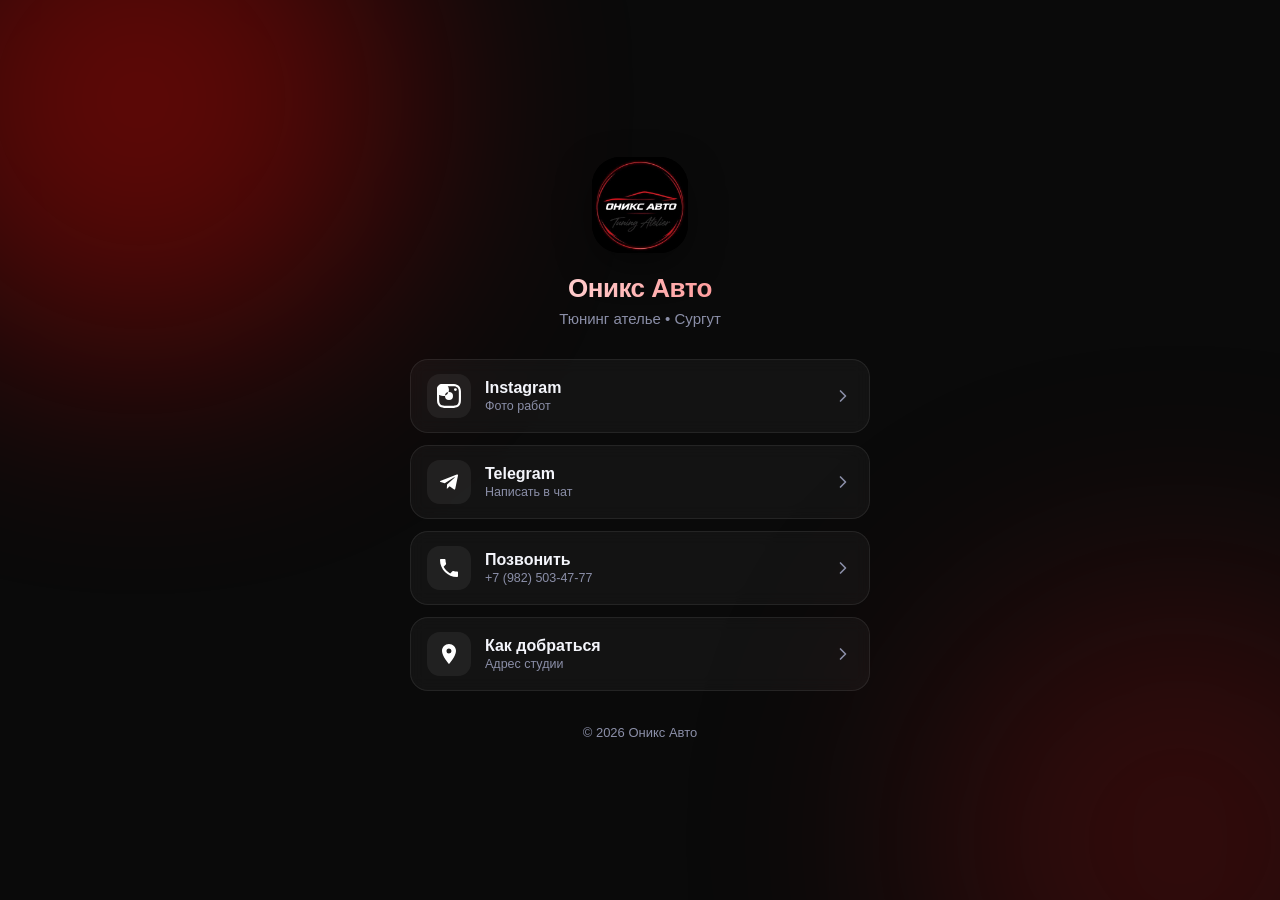
<file: index.html>
<!DOCTYPE html>
<html lang="ru">
<head>
<meta charset="UTF-8">
<meta name="viewport" content="width=device-width, initial-scale=1.0, viewport-fit=cover">
<meta name="theme-color" content="#0a0b14">
<meta name="description" content="Тюнинг ателье — все контакты и соцсети в одном месте">

<title>Оникс Авто — контакты</title>

  <!-- Стандартный favicon -->
  <link rel="icon" type="image/png" sizes="16x16" href="favicon-16x16.png">
  <link rel="icon" type="image/png" sizes="32x32" href="favicon-32x32.png">
    
  <!-- Для Apple устройств -->
  <link rel="apple-touch-icon" sizes="180x180" href="apple-touch-icon.png">
    
  <!-- Для Android/Chrome -->
  <link rel="manifest" href="site.webmanifest">
    
  <!-- SVG для современных браузеров -->
  <link rel="icon" type="image/svg+xml" href="favicon.svg">
    
  <!-- Запасной вариант -->
  <link rel="shortcut icon" href="favicon.ico">

<link rel="stylesheet" href="styles.css">
</head>
<body>
  <main class="page">

    <!-- ============================================================
         ШАПКА
         ============================================================ -->
    <header class="header">
      <div class="logo reveal" style="animation-delay:.02s">
        <img src="logo.png" alt="Оникс Авто">
      </div>

      <h1 class="title reveal" style="animation-delay:.06s">Оникс Авто</h1>

      <p class="tagline reveal" style="animation-delay:.1s">Тюнинг ателье • Сургут</p>
    </header>

    <!-- ============================================================
         ССЫЛКИ
         Каждая ссылка: в href подставьте свой адрес.
         Для телефона: tel:+7XXXXXXXXXX (без пробелов, со знаком +)
         ============================================================ -->
    <nav class="links">

      <!-- === INSTAGRAM === -->
      <a class="link reveal" data-brand="ig" style="animation-delay:.15s"
         href="https://www.instagram.com/onix_auto86" target="_blank" rel="noopener">
        <span class="icon"><svg viewBox="0 0 24 24" fill="#fff"><path d="M12 2.16c3.2 0 3.58.01 4.85.07 1.17.05 1.8.25 2.23.41.56.22.96.48 1.38.9.42.42.68.82.9 1.38.16.42.36 1.06.41 2.23.06 1.27.07 1.65.07 4.85s-.01 3.58-.07 4.85c-.05 1.17-.25 1.8-.41 2.23-.22.56-.48.96-.9 1.38-.42.42-.82.68-1.38.9-.42.16-1.06.36-2.23.41-1.27.06-1.65.07-4.85.07s-3.58-.01-4.85-.07c-1.17-.05-1.8-.25-2.23-.41a3.7 3.7 0 01-1.38-.9 3.7 3.7 0 01-.9-1.38c-.16-.42-.36-1.06-.41-2.23C2.17 15.58 2.16 15.2 2.16 12s.01-3.58.07-4.85c.05-1.17.25-1.8.41-2.23.22-.56.48-.96.9-1.38.42-.42.82-.68 1.38-.9.42-.16 1.06-.36 2.23-.41C8.42 2.17 8.8 2.16 12 2.16M12 0C8.74 0 8.33.01 7.05.07 5.78.13 4.9.33 4.14.63c-.79.3-1.46.72-2.12 1.38C1.36 2.67.94 3.34.63 4.14.33 4.9.13 5.78.07 7.05.01 8.33 0 8.74 0 12s.01 3.67.07 4.95c.06 1.27.26 2.15.56 2.91.3.79.72 1.46 1.38 2.12.66.66 1.33 1.08 2.12 1.38.76.3 1.64.5 2.91.56C8.33 23.99 8.74 24 12 24s3.67-.01 4.95-.07c1.27-.06 2.15-.26 2.91-.56a5.86 5.86 0 002.12-1.38 5.86 5.86 0 001.38-2.12c.3-.76.5-1.64.56-2.91.06-1.28.07-1.69.07-4.95s-.01-3.67-.07-4.95c-.06-1.27-.26-2.15-.56-2.91-.3-.79-.72-1.46-1.38-2.12A5.86 5.86 0 0019.86.63c-.76-.3-1.64-.5-2.91-.56C15.67.01 15.26 0 12 0zm0 5.84A6.16 6.16 0 105.84 12 6.16 6.16 0 0012 5.84zm0 10.16A4 4 0 1112 8a4 4 0 010 8zm6.41-11.85a1.44 1.44 0 101.44 1.44 1.44 1.44 0 00-1.44-1.44z"/></svg></span>
        <span class="label">Instagram
          <span class="sub">Фото работ</span>
        </span>
        <svg class="arrow" width="20" height="20" viewBox="0 0 24 24" fill="none" stroke="currentColor" stroke-width="2" stroke-linecap="round" stroke-linejoin="round"><polyline points="9 18 15 12 9 6"></polyline></svg>
      </a>

      <!-- === TELEGRAM === -->
      <a class="link reveal" data-brand="tg" style="animation-delay:.2s"
         href="https://t.me/onix_auto" target="_blank" rel="noopener">
        <span class="icon"><svg viewBox="0 0 24 24" fill="#fff"><path d="M9.78 18.65l.28-4.23 7.68-6.92c.34-.31-.07-.46-.52-.19L7.74 13.3 3.64 12c-.88-.25-.89-.86.2-1.3l15.97-6.16c.73-.33 1.43.18 1.15 1.3l-2.72 12.81c-.19.91-.74 1.13-1.5.71L12.6 16.3l-1.99 1.93c-.23.23-.42.42-.83.42z"/></svg></span>
        <span class="label">Telegram
          <span class="sub">Написать в чат</span>
        </span>
        <svg class="arrow" width="20" height="20" viewBox="0 0 24 24" fill="none" stroke="currentColor" stroke-width="2" stroke-linecap="round" stroke-linejoin="round"><polyline points="9 18 15 12 9 6"></polyline></svg>
      </a>

      <!-- === ЗВОНОК === -->
      <a class="link reveal" data-brand="phone" style="animation-delay:.25s"
         href="tel:+79825034777">
        <span class="icon"><svg viewBox="0 0 24 24" fill="#fff"><path d="M6.62 10.79c1.44 2.83 3.76 5.14 6.59 6.59l2.2-2.2c.27-.27.67-.36 1.02-.24 1.12.37 2.33.57 3.57.57.55 0 1 .45 1 1V20c0 .55-.45 1-1 1-9.39 0-17-7.61-17-17 0-.55.45-1 1-1h3.5c.55 0 1 .45 1 1 0 1.25.2 2.45.57 3.57.11.35.03.74-.25 1.02l-2.2 2.2z"/></svg></span>
        <span class="label">Позвонить
          <span class="sub">+7 (982) 503-47-77</span>
        </span>
        <svg class="arrow" width="20" height="20" viewBox="0 0 24 24" fill="none" stroke="currentColor" stroke-width="2" stroke-linecap="round" stroke-linejoin="round"><polyline points="9 18 15 12 9 6"></polyline></svg>
      </a>

      <!-- === АДРЕС / КАРТА === -->
      <a class="link reveal" data-brand="map" style="animation-delay:.3s"
         href="https://2gis.ru/surgut/geo/70000001110013896" target="_blank" rel="noopener">
        <span class="icon"><svg viewBox="0 0 24 24" fill="#fff"><path d="M12 2C8.13 2 5 5.13 5 9c0 5.25 7 13 7 13s7-7.75 7-13c0-3.87-3.13-7-7-7zm0 9.5a2.5 2.5 0 110-5 2.5 2.5 0 010 5z"/></svg></span>
        <span class="label">Как добраться
          <span class="sub">Адрес студии</span>
        </span>
        <svg class="arrow" width="20" height="20" viewBox="0 0 24 24" fill="none" stroke="currentColor" stroke-width="2" stroke-linecap="round" stroke-linejoin="round"><polyline points="9 18 15 12 9 6"></polyline></svg>
      </a>

    </nav>

    <!-- ============================================================
         ПОДВАЛ
         ============================================================ -->
    <footer class="footer reveal" style="animation-delay:.35s">
      © 2026 Оникс Авто
    </footer>

  </main>
</body>
</html>
</file>
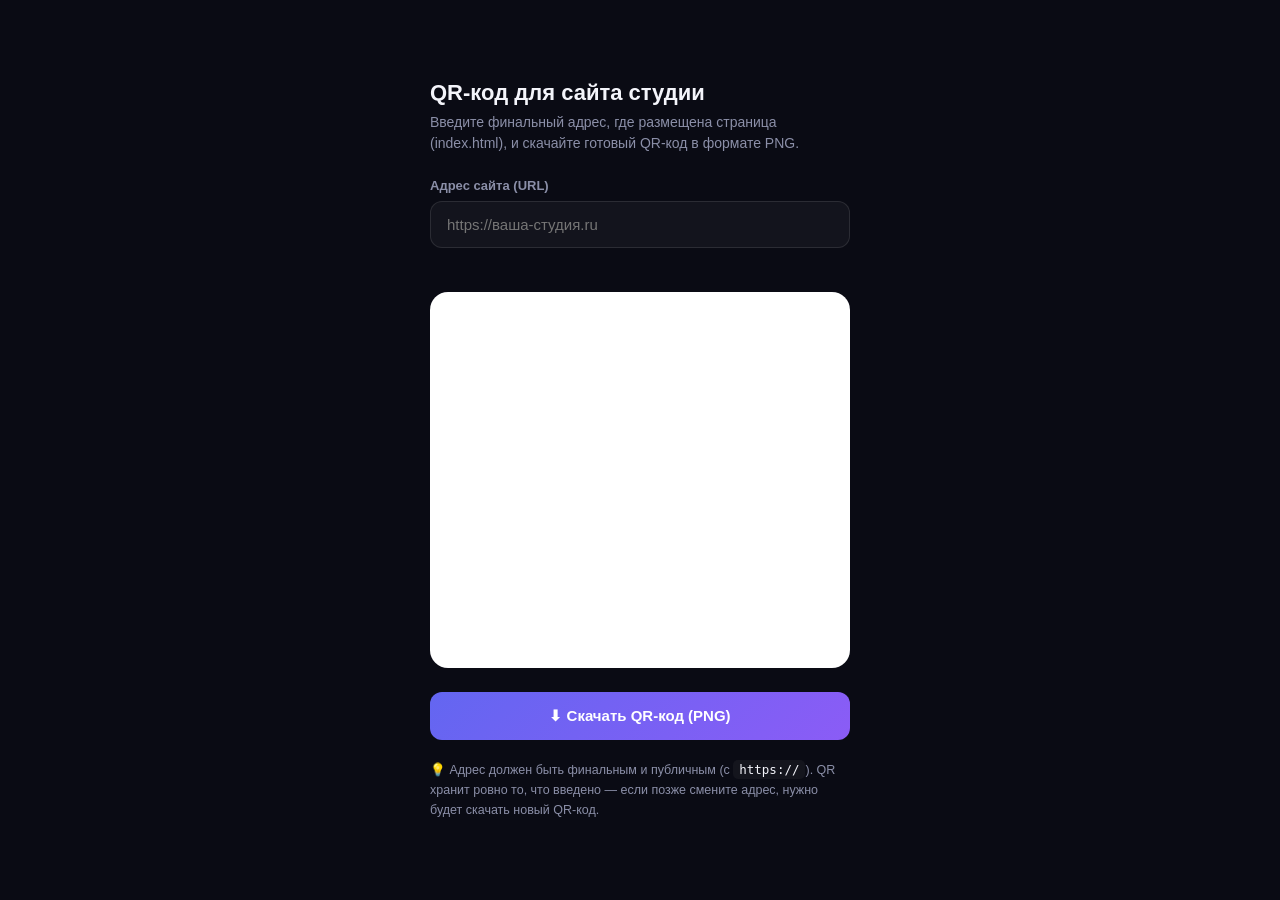
<file: qr-code.html>
<!DOCTYPE html>
<html lang="ru">
<head>
<meta charset="UTF-8">
<meta name="viewport" content="width=device-width, initial-scale=1.0">
<title>Генератор QR-кода</title>
<style>
  :root {
    --bg: #0a0b14;
    --card: rgba(255, 255, 255, 0.04);
    --border: rgba(255, 255, 255, 0.1);
    --text: #f4f5fb;
    --muted: #8b8fa8;
    --accent: #6366f1;
  }
  * { margin: 0; padding: 0; box-sizing: border-box; }
  body {
    font-family: -apple-system, "Segoe UI", Roboto, sans-serif;
    background: var(--bg);
    color: var(--text);
    min-height: 100vh;
    display: flex;
    align-items: center;
    justify-content: center;
    padding: 24px 16px;
  }
  .wrap { width: 100%; max-width: 420px; }
  h1 { font-size: 22px; font-weight: 700; margin-bottom: 6px; }
  p.lead { color: var(--muted); font-size: 14px; margin-bottom: 24px; line-height: 1.5; }
  label { display: block; font-size: 13px; color: var(--muted); margin-bottom: 8px; font-weight: 600; }
  input[type="url"] {
    width: 100%;
    padding: 14px 16px;
    background: var(--card);
    border: 1px solid var(--border);
    border-radius: 12px;
    color: var(--text);
    font-size: 15px;
    font-family: inherit;
    margin-bottom: 20px;
    transition: border-color 0.2s;
  }
  input:focus { outline: none; border-color: var(--accent); }
  .canvas-wrap {
    display: flex;
    justify-content: center;
    padding: 28px;
    background: #fff;
    border-radius: 18px;
    margin: 24px 0;
  }
  canvas { display: block; max-width: 100%; height: auto; }
  button {
    width: 100%;
    padding: 15px;
    background: linear-gradient(135deg, var(--accent), #8b5cf6);
    color: #fff;
    border: none;
    border-radius: 12px;
    font-size: 15px;
    font-weight: 700;
    cursor: pointer;
    font-family: inherit;
    transition: transform 0.15s, box-shadow 0.15s;
  }
  button:hover { transform: translateY(-2px); box-shadow: 0 10px 30px -8px var(--accent); }
  button:active { transform: translateY(0); }
  .hint { margin-top: 20px; font-size: 12.5px; color: var(--muted); line-height: 1.6; }
  .hint code { background: var(--card); padding: 2px 6px; border-radius: 5px; color: var(--text); }
</style>
</head>
<body>
  <div class="wrap">
    <h1>QR-код для сайта студии</h1>
    <p class="lead">Введите финальный адрес, где размещена страница (index.html), и скачайте готовый QR-код в формате PNG.</p>

    <label for="url">Адрес сайта (URL)</label>
    <input id="url" type="url" placeholder="https://ваша-студия.ru" value="">

    <div class="canvas-wrap">
      <canvas id="qr" width="320" height="320"></canvas>
    </div>

    <button id="download">⬇ Скачать QR-код (PNG)</button>

    <p class="hint">
      💡 Адрес должен быть финальным и публичным (с <code>https://</code>). QR хранит ровно то, что введено — если позже смените адрес, нужно будет скачать новый QR-код.
    </p>
  </div>

  <script>
  /* =====================================================================
     QR Code Generator — автономная реализация (без внешних библиотек).
     На базе алгоритма Project Nayuki (MIT). Поддерживаются версии 1–40,
     уровень коррекции M. Достаточно для кодирования URL.
     ===================================================================== */
  const QRCodeGen = (function () {
    const ECC = { L: 0, M: 1, Q: 2, H: 3 };
    const ECC_CODEWORDS_PER_BLOCK = [
      [-1,7,10,15,20,26,18,20,24,30,18,20,24,26,30,22,24,28,30,28,28,28,28,30,30,26,28,30,30,30,30,30,30,30,30,30,30,30,30,30,30],
      [-1,10,16,26,18,24,16,18,22,22,26,30,22,22,24,24,28,28,26,26,26,26,28,28,28,28,28,28,28,28,28,28,28,28,28,28,28,28,28,28,28],
      [-1,13,22,18,26,18,24,18,22,20,24,28,26,24,20,30,24,28,28,26,30,28,30,30,30,30,28,30,30,30,30,30,30,30,30,30,30,30,30,30,30],
      [-1,17,28,22,16,22,28,26,26,24,28,24,28,22,24,24,30,28,28,26,28,30,24,30,30,30,30,30,30,30,30,30,30,30,30,30,30,30,30,30,30]
    ];
    const NUM_ERROR_CORRECTION_BLOCKS = [
      [-1,1,1,1,1,1,2,2,2,2,4,4,4,4,4,6,6,6,6,7,8,8,9,9,10,12,12,13,14,15,16,17,18,19,19,20,21,22,24,25],
      [-1,1,1,1,2,2,4,4,4,5,5,5,8,9,9,10,10,11,13,14,16,17,17,18,20,21,23,25,26,28,29,31,33,35,37,38,40,43,45,47,49],
      [-1,1,1,2,2,4,4,6,6,8,8,8,10,12,16,12,17,16,18,21,20,23,23,25,27,29,34,34,35,38,40,43,45,48,51,53,56,59,62,65,68],
      [-1,1,1,2,4,4,4,5,6,8,8,11,11,16,16,18,16,19,21,25,25,25,34,30,32,35,37,40,42,45,48,51,54,57,60,63,66,70,74,77,81]
    ];
    function QrCode(version, errorCorrectionLevel, dataCodewords, mask) {
      this.version = version;
      this.size = version * 4 + 17;
      this.errorCorrectionLevel = errorCorrectionLevel;
      const modules = [];
      const isFunction = [];
      for (let i = 0; i < this.size; i++) {
        const row = [], rowF = [];
        for (let j = 0; j < this.size; j++) { row.push(false); rowF.push(false); }
        modules.push(row); isFunction.push(rowF);
      }
      this.modules = modules;
      this.isFunction = isFunction;
      this.drawFunctionPatterns(mask);
      const allCodewords = this.addEccAndInterleave(dataCodewords);
      this.drawCodewords(allCodewords);
    }
    QrCode.prototype.getModule = function (x, y) {
      return 0 <= x && x < this.size && 0 <= y && y < this.size && this.modules[y][x];
    };
    QrCode.prototype.setModule = function (x, y, v) { this.modules[y][x] = v; };
    QrCode.prototype.drawFunctionPatterns = function (mask) {
      for (let i = 0; i < this.size; i++) {
        this.setFunctionModule(6, i, i % 2 === 0);
        this.setFunctionModule(i, 6, i % 2 === 0);
      }
      this.drawFinderPattern(3, 3);
      this.drawFinderPattern(this.size - 4, 3);
      this.drawFinderPattern(3, this.size - 4);
      const alignPatPos = this.getAlignmentPatternPositions();
      const numAlign = alignPatPos.length;
      for (let i = 0; i < numAlign; i++) {
        for (let j = 0; j < numAlign; j++) {
          if (!(i === 0 && j === 0 || i === 0 && j === numAlign - 1 || i === numAlign - 1 && j === 0))
            this.drawAlignmentPattern(alignPatPos[i], alignPatPos[j]);
        }
      }
      this.drawFormatBits(0, mask);
      this.drawVersion();
    };
    QrCode.prototype.drawFormatBits = function (mask, maskPattern) {
      const data = this.errorCorrectionLevel.formatBits << 3 | maskPattern;
      let rem = data;
      for (let i = 0; i < 10; i++) rem = (rem << 1) ^ ((rem >>> 9) * 0x537);
      const bits = (data << 10 | rem) ^ 0x5412;
      for (let i = 0; i <= 5; i++) this.setFunctionModule(8, i, getBit(bits, i));
      this.setFunctionModule(8, 7, getBit(bits, 6));
      this.setFunctionModule(8, 8, getBit(bits, 7));
      this.setFunctionModule(7, 8, getBit(bits, 8));
      for (let i = 9; i < 15; i++) this.setFunctionModule(14 - i, 8, getBit(bits, i));
      for (let i = 0; i < 8; i++) this.setFunctionModule(this.size - 1 - i, 8, getBit(bits, i));
      for (let i = 8; i < 15; i++) this.setFunctionModule(8, this.size - 15 + i, getBit(bits, i));
      this.setFunctionModule(8, this.size - 8, true);
    };
    QrCode.prototype.drawVersion = function () {
      if (this.version < 7) return;
      let rem = this.version;
      for (let i = 0; i < 12; i++) rem = (rem << 1) ^ ((rem >>> 11) * 0x1F25);
      const bits = this.version << 12 | rem;
      for (let i = 0; i < 18; i++) {
        const bit = getBit(bits, i);
        const a = this.size - 11 + i % 3, b = Math.floor(i / 3);
        this.setFunctionModule(a, b, bit);
        this.setFunctionModule(b, a, bit);
      }
    };
    QrCode.prototype.drawFinderPattern = function (x, y) {
      for (let dy = -4; dy <= 4; dy++) {
        for (let dx = -4; dx <= 4; dx++) {
          const dist = Math.max(Math.abs(dx), Math.abs(dy));
          const xx = x + dx, yy = y + dy;
          if (0 <= xx && xx < this.size && 0 <= yy && yy < this.size)
            this.setFunctionModule(xx, yy, dist !== 2 && dist !== 4);
        }
      }
    };
    QrCode.prototype.drawAlignmentPattern = function (x, y) {
      for (let dy = -2; dy <= 2; dy++)
        for (let dx = -2; dx <= 2; dx++)
          this.setFunctionModule(x + dx, y + dy, Math.max(Math.abs(dx), Math.abs(dy)) !== 1);
    };
    QrCode.prototype.setFunctionModule = function (x, y, isDark) {
      this.modules[y][x] = isDark;
      this.isFunction[y][x] = true;
    };
    QrCode.prototype.addEccAndInterleave = function (data) {
      const ver = this.version;
      const ecl = this.errorCorrectionLevel;
      const numBlocks = NUM_ERROR_CORRECTION_BLOCKS[ecl.ordinal][ver];
      const blockEccLen = ECC_CODEWORDS_PER_BLOCK[ecl.ordinal][ver];
      const rawCodewords = Math.floor(QrCode.getNumRawDataModules(ver) / 8);
      const numShortBlocks = numBlocks - rawCodewords % numBlocks;
      const shortBlockLen = Math.floor(rawCodewords / numBlocks);
      const blocks = [];
      const rsDiv = QrCode.reedSolomonComputeDivisor(blockEccLen);
      for (let i = 0, k = 0; i < numBlocks; i++) {
        const dat = data.slice(k, k + shortBlockLen - blockEccLen + (i < numShortBlocks ? 0 : 1));
        k += dat.length;
        const ecc = QrCode.reedSolomonComputeRemainder(dat, rsDiv);
        if (i < numShortBlocks) dat.push(0);
        blocks.push(dat.concat(ecc));
      }
      const result = [];
      for (let i = 0; i < blocks[0].length; i++) {
        for (let j = 0; j < blocks.length; j++) {
          if (i !== shortBlockLen - blockEccLen || j >= numShortBlocks) result.push(blocks[j][i]);
        }
      }
      return result;
    };
    QrCode.prototype.drawCodewords = function (data) {
      let i = 0;
      for (let right = this.size - 1; right >= 1; right -= 2) {
        if (right === 6) right = 5;
        for (let vert = 0; vert < this.size; vert++) {
          for (let j = 0; j < 2; j++) {
            const x = right - j;
            const upward = ((right + 1) & 2) === 0;
            const y = upward ? this.size - 1 - vert : vert;
            if (!this.isFunction[y][x] && i < data.length * 8) {
              this.modules[y][x] = getBit(data[i >>> 3], 7 - (i & 7));
              i++;
            }
          }
        }
      }
    };
    QrCode.prototype.getAlignmentPatternPositions = function () {
      if (this.version === 1) return [];
      const numAlign = Math.floor(this.version / 7) + 2;
      const step = this.version === 32 ? 26 : Math.ceil((this.version * 4 + 4) / (numAlign * 2 - 2)) * 2;
      const result = [6];
      for (let pos = this.size - 7; result.length < numAlign; pos -= step) result.splice(1, 0, pos);
      return result;
    };
    QrCode.getNumRawDataModules = function (ver) {
      let result = (16 * ver + 128) * ver + 8;
      if (ver < 2) return result;
      const numAlign = Math.floor(ver / 7) + 2;
      result -= (25 * numAlign - 10) * numAlign - 55;
      if (ver >= 7) result -= 36;
      return result;
    };
    QrCode.getNumDataCodewords = function (ver, ecl) {
      return Math.floor(QrCode.getNumRawDataModules(ver) / 8) - ECC_CODEWORDS_PER_BLOCK[ecl.ordinal][ver] * NUM_ERROR_CORRECTION_BLOCKS[ecl.ordinal][ver];
    };
    QrCode.reedSolomonComputeDivisor = function (degree) {
      const result = new Array(degree).fill(0);
      result[degree - 1] = 1;
      let root = 1;
      for (let i = 0; i < degree; i++) {
        for (let j = 0; j < result.length; j++) {
          result[j] = QrCode.reedSolomonMultiply(result[j], root);
          if (j + 1 < result.length) result[j] ^= result[j + 1];
        }
        root = QrCode.reedSolomonMultiply(root, 0x02);
      }
      return result;
    };
    QrCode.reedSolomonComputeRemainder = function (data, divisor) {
      const result = divisor.map(_ => 0);
      for (const b of data) {
        const factor = b ^ result.shift();
        result.push(0);
        for (let i = 0; i < result.length; i++) result[i] ^= QrCode.reedSolomonMultiply(divisor[i], factor);
      }
      return result;
    };
    QrCode.reedSolomonMultiply = function (x, y) {
      let z = 0;
      for (let i = 7; i >= 0; i--) {
        z = (z << 1) ^ ((z >>> 7) * 0x11D);
        z ^= ((y >>> i) & 1) * x;
      }
      return z;
    };
    function getBit(x, i) { return ((x >>> i) & 1) !== 0; }
    const ECC_LEVEL_ORDINAL = [1, 0, 3, 2];
    function QrCodeEcc(level) { this.ordinal = ECC_LEVEL_ORDINAL[level]; this.formatBits = level; }

    function encodeText(text) {
      const ecl = new QrCodeEcc(1);
      const seg = QrSegment.makeSegments(text);
      return QrCode.encodeSegments(seg, ecl);
    }
    QrCode.encodeSegments = function (segs, ecl, minVersion, maxVersion, mask) {
      minVersion = minVersion || 1; maxVersion = maxVersion || 40; mask = mask == null ? -1 : mask;
      let version, dataUsedBits;
      for (version = minVersion; ; version++) {
        const dataCapacityBits = QrCode.getNumDataCodewords(version, ecl) * 8;
        const usedBits = QrSegment.getTotalBits(segs, version);
        if (usedBits <= dataCapacityBits) { dataUsedBits = usedBits; break; }
        if (version >= maxVersion) throw new Error("Данные слишком длинные для QR-кода");
      }
      const bb = [];
      for (const seg of segs) {
        appendBits(seg.mode, 4, bb);
        appendBits(seg.numChars, seg.mode === 3 ? 8 : seg.charCountBits(version), bb);
        for (const b of seg.data) appendBits(b, 8, bb);
      }
      const dataCapacityBits = QrCode.getNumDataCodewords(version, ecl) * 8;
      appendBits(0, Math.min(4, dataCapacityBits - dataUsedBits), bb);
      appendBits(0, (8 - bb.length % 8) % 8, bb);
      for (let padByte = 0xEC; bb.length < dataCapacityBits; padByte ^= 0xEC ^ 0x11) appendBits(padByte, 8, bb);
      const dataCodewords = arrayToByteArray(bb);
      const m = mask === -1 ? 0 : mask;
      return new QrCode(version, ecl, dataCodewords, m);
    };
    function appendBits(val, len, bb) {
      for (let i = len - 1; i >= 0; i--) bb.push(((val >>> i) & 1));
    }
    function arrayToByteArray(bitArray) {
      const out = [];
      for (let i = 0; i < bitArray.length; i += 8) {
        let b = 0;
        for (let j = 0; j < 8 && i + j < bitArray.length; j++) b = (b << 1) | bitArray[i + j];
        b <<= 8 - Math.min(8, bitArray.length - i);
        out.push(b);
      }
      return out;
    }
    function QrSegment(mode, numChars, bitData) {
      this.mode = mode; this.numChars = numChars; this.data = bitData;
    }
    QrSegment.prototype.charCountBits = function (ver) {
      return [10,12,14][Math.floor((ver + 7) / 17)] || 0;
    };
    QrSegment.getTotalBits = function (segs, ver) {
      let result = 0;
      for (const seg of segs) {
        const ccBits = seg.charCountBits(ver);
        result += 4 + ccBits + seg.data.length * 8;
      }
      return result;
    };
    QrSegment.makeSegments = function (text) {
      if (text === "") return [];
      if (isNumeric(text)) return [QrSegment.makeNumeric(text)];
      if (isAlphanumeric(text)) return [QrSegment.makeAlphanumeric(text)];
      return [QrSegment.makeBytes(toUtf8ByteArray(text))];
    };
    QrSegment.makeBytes = function (data) {
      const bb = [];
      for (const b of data) appendBits(b, 8, bb);
      return new QrSegment(4, data.length, bb);
    };
    QrSegment.makeNumeric = function (digits) {
      const bb = [];
      for (let i = 0; i < digits.length;) {
        const n = Math.min(digits.length - i, 3);
        const num = parseInt(digits.substr(i, n), 10);
        appendBits(num, n * 3 + 1, bb);
        i += n;
      }
      return new QrSegment(1, digits.length, bb);
    };
    QrSegment.makeAlphanumeric = function (text) {
      const bb = [];
      let i;
      for (i = 0; i + 2 <= text.length; i += 2) {
        const val = ALPHANUMERIC.indexOf(text.charAt(i)) * 45 + ALPHANUMERIC.indexOf(text.charAt(i + 1));
        appendBits(val, 11, bb);
      }
      if (i < text.length) appendBits(ALPHANUMERIC.indexOf(text.charAt(i)), 6, bb);
      return new QrSegment(2, text.length, bb);
    };
    const ALPHANUMERIC = "0123456789ABCDEFGHIJKLMNOPQRSTUVWXYZ $%*+-./:";
    function isNumeric(s) { return /^[0-9]*$/.test(s); }
    function isAlphanumeric(s) { return /^[0-9A-Z $%*+\-./:]*$/.test(s); }
    function toUtf8ByteArray(str) {
      str = encodeURI(str);
      const out = [];
      for (let i = 0; i < str.length; i++) {
        if (str.charAt(i) !== "%") out.push(str.charCodeAt(i) & 0xFF);
        else {
          out.push(parseInt(str.substr(i + 1, 2), 16));
          i += 2;
        }
      }
      return out;
    }
    return { encode: function (text) { const qr = encodeText(text); return qr; }, QrCode };
  })();

  /* =================== Отрисовка и взаимодействие =================== */
  const canvas = document.getElementById('qr');
  const ctx = canvas.getContext('2d');
  const urlInput = document.getElementById('url');
  const dlBtn = document.getElementById('download');

  function drawQR(text) {
    ctx.fillStyle = '#fff';
    ctx.fillRect(0, 0, canvas.width, canvas.height);
    if (!text) return;
    try {
      const qr = QRCodeGen.encode(text);
      const count = qr.size;
      const size = canvas.width;
      const margin = 16;
      const cell = (size - margin * 2) / count;
      ctx.fillStyle = '#0a0b14';
      for (let r = 0; r < count; r++) {
        for (let c = 0; c < count; c++) {
          if (qr.getModule(c, r)) {
            ctx.fillRect(margin + c * cell, margin + r * cell, Math.ceil(cell), Math.ceil(cell));
          }
        }
      }
    } catch (e) {
      alert('Ошибка генерации QR: ' + e.message);
    }
  }

  urlInput.addEventListener('input', () => drawQR(urlInput.value.trim()));

  dlBtn.addEventListener('click', () => {
    if (!urlInput.value.trim()) { alert('Сначала введите адрес сайта.'); return; }
    const link = document.createElement('a');
    link.download = 'qr-code.png';
    link.href = canvas.toDataURL('image/png');
    link.click();
  });

  drawQR(urlInput.value.trim());
  </script>
</body>
</html>
</file>
<file: styles.css>
:root {
  --bg: #0a0a0a;
  --bg-soft: #121212;
  --card: rgba(255, 255, 255, 0.04);
  --card-hover: rgba(255, 255, 255, 0.07);
  --border: rgba(255, 255, 255, 0.08);
  --border-strong: rgba(255, 255, 255, 0.16);
  --text: #f4f5fb;
  --muted: #8b8fa8;
  --accent-1: #e10600;
  --accent-2: #ff2d2d;
  --accent-3: #7f1010;
  --radius: 18px;
}

* { margin: 0; padding: 0; box-sizing: border-box; -webkit-tap-highlight-color: transparent; }

html { -webkit-text-size-adjust: 100%; }

body {
  font-family: -apple-system, BlinkMacSystemFont, "Segoe UI", "Inter", Roboto, Helvetica, Arial, sans-serif;
  background: var(--bg);
  color: var(--text);
  min-height: 100vh;
  min-height: 100dvh;
  display: flex;
  align-items: center;
  justify-content: center;
  padding: 36px 20px;
  padding: max(36px, env(safe-area-inset-top)) 20px max(36px, env(safe-area-inset-bottom));
  position: relative;
  overflow-x: hidden;
}

body::before, body::after {
  content: "";
  position: fixed;
  width: 520px;
  height: 520px;
  border-radius: 50%;
  filter: blur(120px);
  opacity: 0.4;
  pointer-events: none;
  z-index: 0;
}
body::before {
  background: var(--accent-1);
  top: -160px;
  left: -120px;
}
body::after {
  background: var(--accent-3);
  bottom: -200px;
  right: -160px;
  opacity: 0.35;
}

.page {
  position: relative;
  z-index: 1;
  width: 100%;
  max-width: 460px;
}

.header {
  text-align: center;
  margin-bottom: 32px;
}

.logo {
  width: 96px;
  height: 96px;
  margin: 0 auto 20px;
  border-radius: 28px;
  display: flex;
  align-items: center;
  justify-content: center;
  background: #000;
  box-shadow: 0 12px 40px -8px rgba(0, 0, 0, 0.6);
  position: relative;
  overflow: hidden;
}
.logo img {
  width: 100%;
  height: 100%;
  object-fit: cover;
  display: block;
}

.title {
  font-size: 26px;
  font-weight: 700;
  letter-spacing: -0.5px;
  background: linear-gradient(90deg, #fff, #ff6b6b);
  -webkit-background-clip: text;
  background-clip: text;
  -webkit-text-fill-color: transparent;
  margin-bottom: 6px;
}

.tagline {
  color: var(--muted);
  font-size: 15px;
  font-weight: 500;
}

.links {
  display: flex;
  flex-direction: column;
  gap: 12px;
}

.link {
  display: flex;
  align-items: center;
  gap: 14px;
  padding: 14px 16px;
  background: var(--card);
  border: 1px solid var(--border);
  border-radius: var(--radius);
  color: var(--text);
  text-decoration: none;
  font-size: 16px;
  font-weight: 600;
  transition: transform 0.18s ease, background 0.18s ease, border-color 0.18s ease, box-shadow 0.18s ease;
  backdrop-filter: blur(8px);
  -webkit-backdrop-filter: blur(8px);
}
.link:hover, .link:focus-visible {
  transform: translateY(-2px);
  background: var(--card-hover);
  border-color: var(--border-strong);
  outline: none;
}
.link:active { transform: translateY(0); }

.link .icon {
  flex: none;
  width: 44px;
  height: 44px;
  border-radius: 13px;
  display: flex;
  align-items: center;
  justify-content: center;
  background: rgba(255, 255, 255, 0.06);
  transition: box-shadow 0.18s ease, background 0.18s ease;
}
.link .icon svg { width: 24px; height: 24px; display: block; }

.link .label { flex: 1; }
.link .sub { display: block; font-size: 12.5px; font-weight: 500; color: var(--muted); margin-top: 2px; }

.link .arrow {
  flex: none;
  color: var(--muted);
  transition: transform 0.18s ease, color 0.18s ease;
}
.link:hover .arrow { transform: translateX(3px); color: var(--text); }

.link[data-brand]:hover { box-shadow: 0 8px 30px -8px var(--accent-1); border-color: rgba(225, 6, 0, 0.4); }
.link[data-brand]:hover .icon { background: var(--accent-1); }

.footer {
  text-align: center;
  margin-top: 32px;
  color: var(--muted);
  font-size: 13px;
  line-height: 1.6;
}

.reveal { opacity: 0; animation: rise 0.6s cubic-bezier(0.16, 1, 0.3, 1) forwards; }
@keyframes rise {
  from { opacity: 0; transform: translateY(14px); }
  to   { opacity: 1; transform: translateY(0); }
}

@media (prefers-reduced-motion: reduce) {
  .reveal { animation: none; opacity: 1; }
  .link, .link .arrow, .link .icon { transition: none; }
}
</file>
